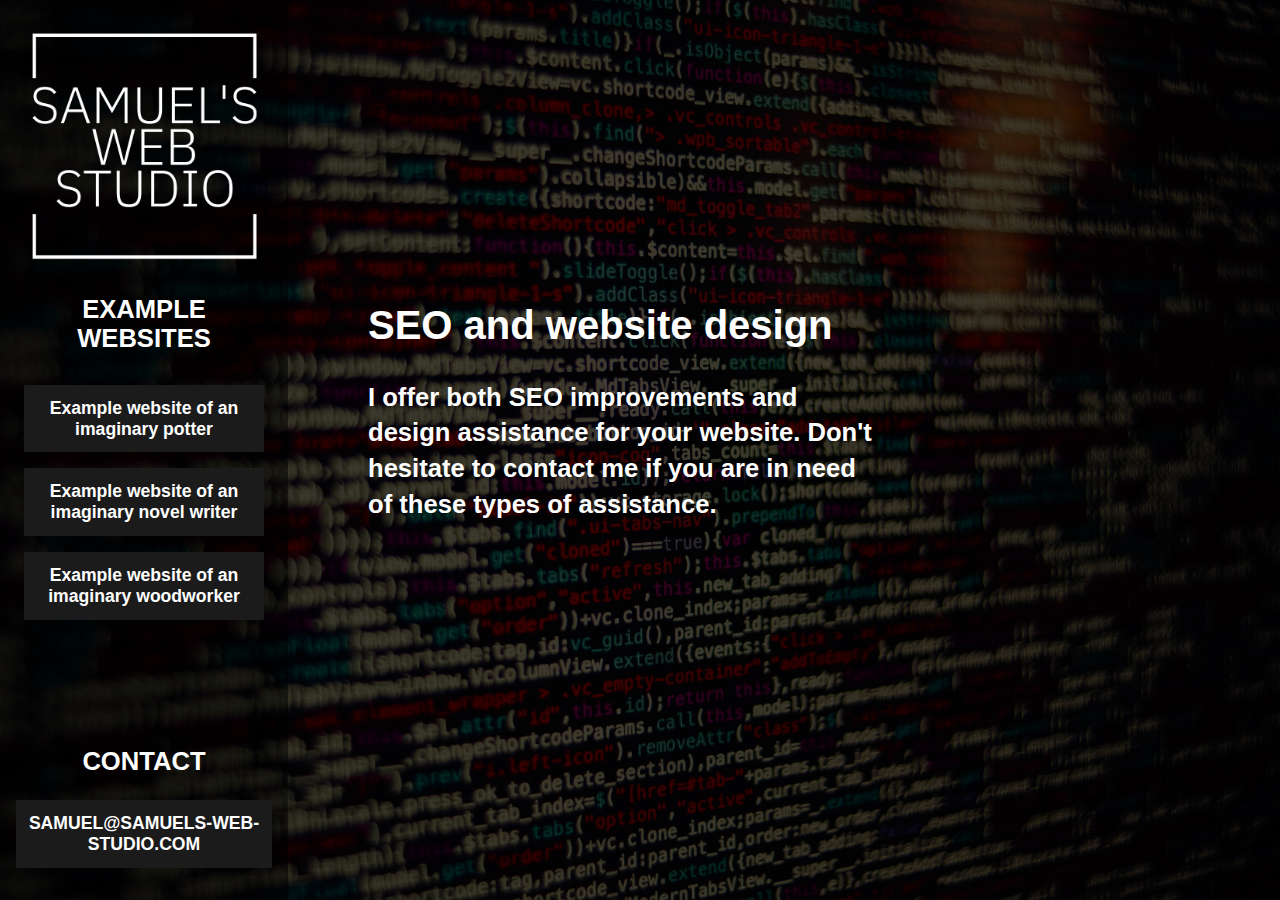
<file: index.html>
<!doctype html>
<html lang="en">
  <head>
    <meta charset="UTF-8" />
    <meta name="viewport" content="width=device-width, initial-scale=1.0" />
    <meta content="Samuel's Web Studio" property="og:title" />
    <meta
      content="https://samuels-web-studio.com/og-image.png"
      property="og:image"
    />
    <meta
      property="og:description"
      content="A web studio offering SEO improvements and web design assistance."
    />
    <meta property="og-type" content="website" />
    <meta property="og-url" content="https://www.samuels-web-studio.com" />
    <title>Samuel's Web Studio</title>
    <link rel="stylesheet" href="style.css" />
    <link rel="icon" type="image/x-icon" href="favicon.ico" />
    <meta
      name="description"
      content="I offer both SEO improvements and design assistance for your website. Don't hesitate to contact me if you are in need of these types of assistance."
    />
  </head>
  <script type="text/javascript">
    if (screen.width <= 700) {
      document.location = "mobile.html";
    }
  </script>
  <script
    async
    src="https://www.googletagmanager.com/gtag/js?id=G-G68SPD9X4F"
  ></script>
  <script>
    window.dataLayer = window.dataLayer || [];
    function gtag() {
      dataLayer.push(arguments);
    }
    gtag("js", new Date());

    gtag("config", "G-G68SPD9X4F");
  </script>
  <body>
    <div id="banner">
      <div id="sidebar">
        <img
          id="logo"
          src="logo.png"
          alt="A minimalistic logo that includes the text Samuel's Web Studio"
        />
        <h2>EXAMPLE WEBSITES</h2>
        <a
          title="An example of what I offer"
          href="./portfolio/pottery/"
          class="link"
        >
          <div class="button">Example website of an imaginary potter</div>
        </a>
        <a
          title="An example of what I offer"
          href="./portfolio/writer"
          class="link"
        >
          <div class="button">Example website of an imaginary novel writer</div>
        </a>
        <a
          title="An example of what I offer"
          href="./portfolio/wood-worker/"
          class="link"
        >
          <div class="button">Example website of an imaginary woodworker</div>
        </a>
        <br /><br /><br />
        <div id="contact-box">
          <h2>CONTACT</h2>
          <a href="mailto:samuel@samuels-web-studio.com">
            <div class="button">samuel@samuels-web-studio.com</div>
          </a>
        </div>
      </div>
      <div id="banner-text-box">
        <h1>SEO and website design</h1>
        <h3>
          I offer both SEO improvements and design assistance for your website.
          Don't hesitate to contact me if you are in need of these types of
          assistance.
        </h3>
      </div>
    </div>
  </body>
</html>
</file>
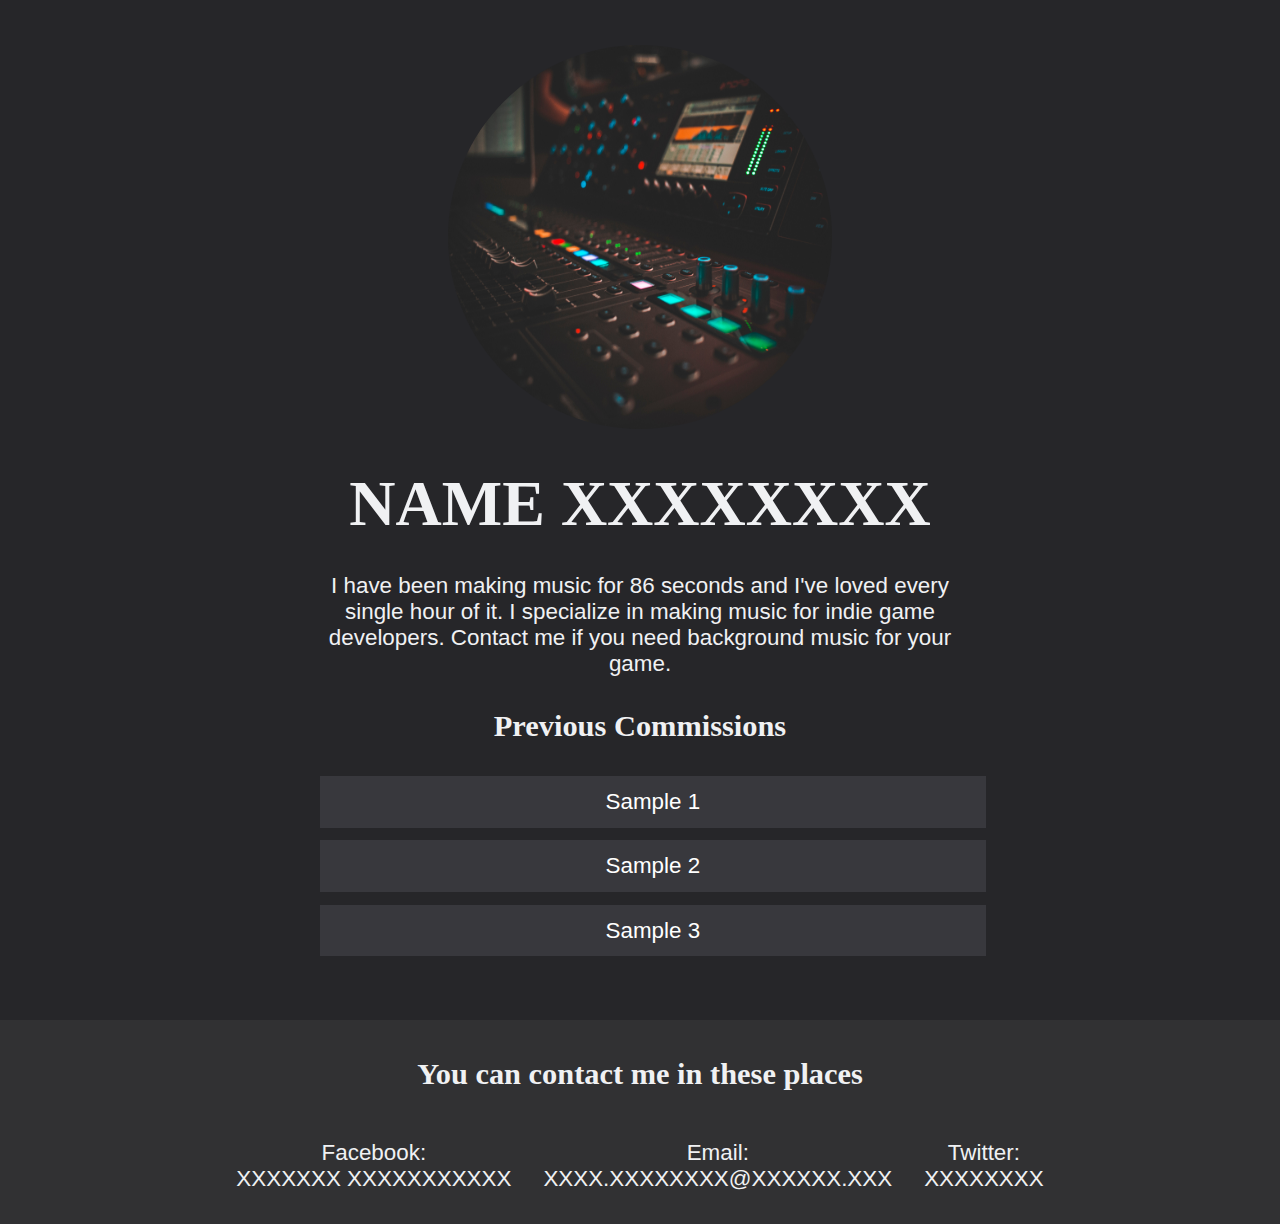
<file: portfolio/music-commisions/index.html>
<!DOCTYPE html>
<html lang="en">

<head>
	<meta charset="UTF-8">
	<meta http-equiv="X-UA-Compatible" content="IE=edge">
	<meta name="viewport" content="width=device-width, initial-scale=1.0">
	<title>NAME XXXXXXXX</title>
	<link rel="stylesheet" href="style-all.css">
	<link rel="stylesheet" href="style-phone.css" media="(max-width:60rem)">
</head>

<body>
	<img src="logo.jpg" id="logo">
	<h1>NAME XXXXXXXX</h1>
	<div id="introduction">
		I have been making music for 86 seconds and I've loved every single hour of it. I specialize in making music for
		indie game developers. Contact me if you need background music for your game.
	</div>
	<h3>Previous Commissions</h3>
	<div id="previous-commissions">

		<a href="example.mp3">
			<div class="btn">Sample 1</div>
		</a>
		<a href="example.mp3">
			<div class="btn">Sample 2</div>
		</a>
		<a href="example.mp3">
			<div class="btn">Sample 3</div>
		</a>

	</div>
	<div id="contact-background">

		<h3>You can contact me in these places</h3>
		<div id="contact-area">
			<div class="contact-option">
				Facebook: <br>
				XXXXXXX XXXXXXXXXXX
			</div>
			<div class="contact-option">
				Email: <br>
				XXXX.XXXXXXXX@XXXXXX.XXX
			</div>
			<div class="contact-option">
				Twitter: <br>
				XXXXXXXX
			</div>
		</div>


	</div>
</body>

</html>
</file>
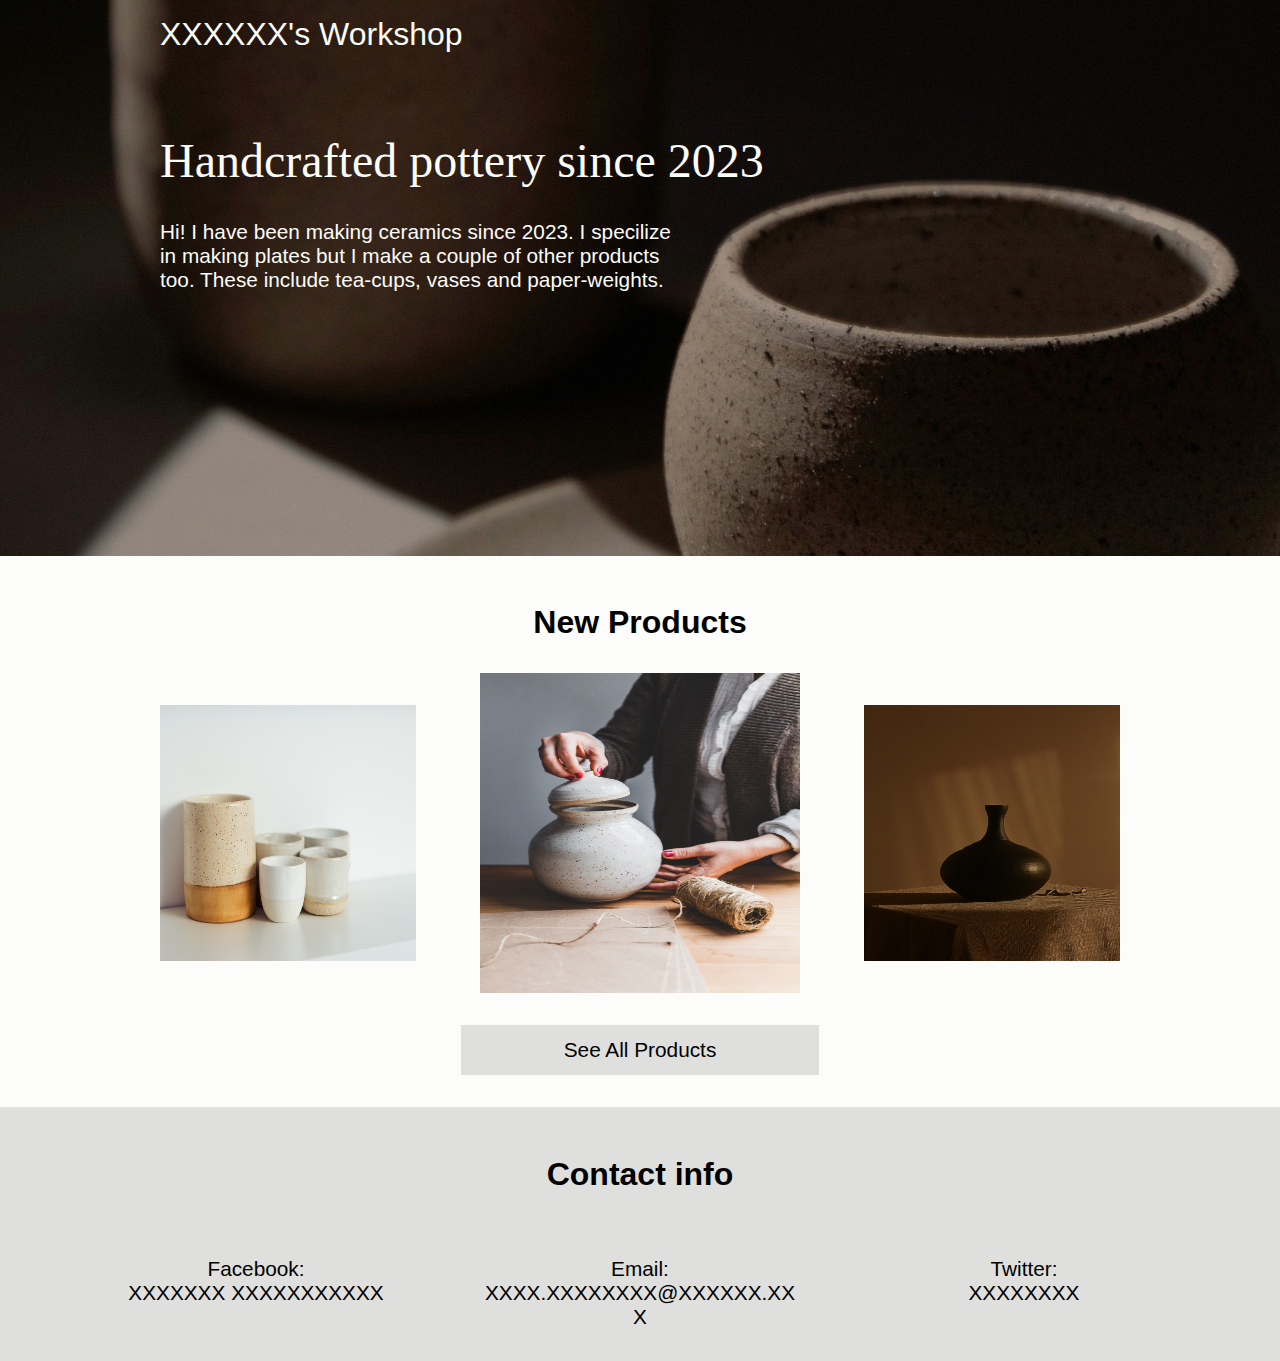
<file: portfolio/pottery/index.html>
<!DOCTYPE html>
<html lang="en">

<head>
	<meta charset="UTF-8">
	<meta http-equiv="X-UA-Compatible" content="IE=edge">
	<meta name="viewport" content="width=device-width, initial-scale=1.0">
	<title>XXXXXX's Workshop</title>
	<link rel="stylesheet" href="style.css">
	<link rel="stylesheet" href="style-phone.css" media="(max-width:60rem)">
</head>

<body>
	<div id="banner-area">
		<div id="name-area">XXXXXX's Workshop</div>
		<div id="banner-text-box">Handcrafted pottery since 2023</div>
		<div id="about-me">
			Hi! I have been making ceramics since 2023. I specilize in making plates but I make a couple of other
			products
			too. These include tea-cups, vases and paper-weights.
		</div>
	</div>


	<h3>New Products</h3>
	<div id="products">
		<img src="product-1.jpg" class="small-img">
		<img src="product-2.jpg" class="big-img">
		<img src="product-3.jpg" class="small-img">
	</div>

	<a href="gallery.html">
		<div class="btn">See All Products</div>
	</a>
	<div id="contact-background">

		<h3>Contact info</h3>
		<div id="contact-area">
			<div class="contact-option">
				Facebook: <br>
				XXXXXXX XXXXXXXXXXX
			</div>
			<div class="contact-option">
				Email: <br>
				XXXX.XXXXXXXX@XXXXXX.XXX
			</div>
			<div class="contact-option">
				Twitter: <br>
				XXXXXXXX
			</div>
		</div>


	</div>
</body>

</html>
</file>
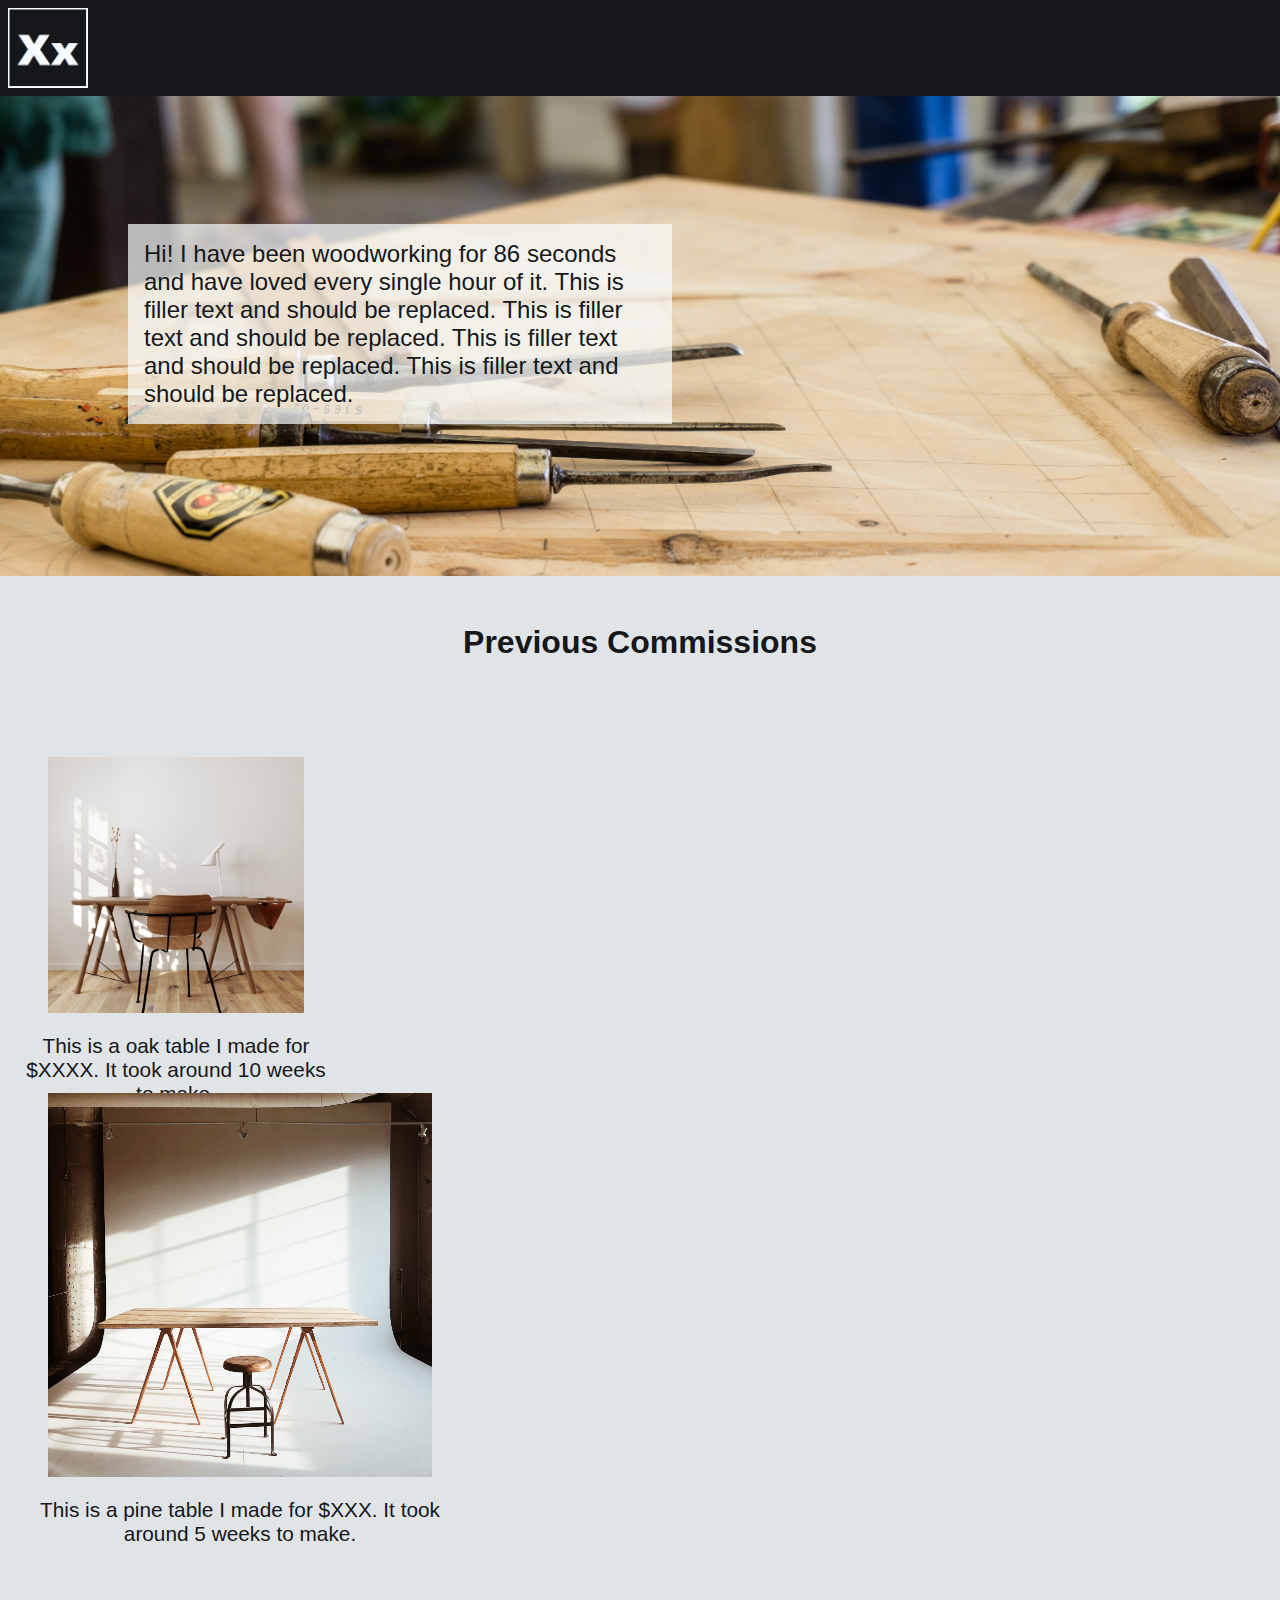
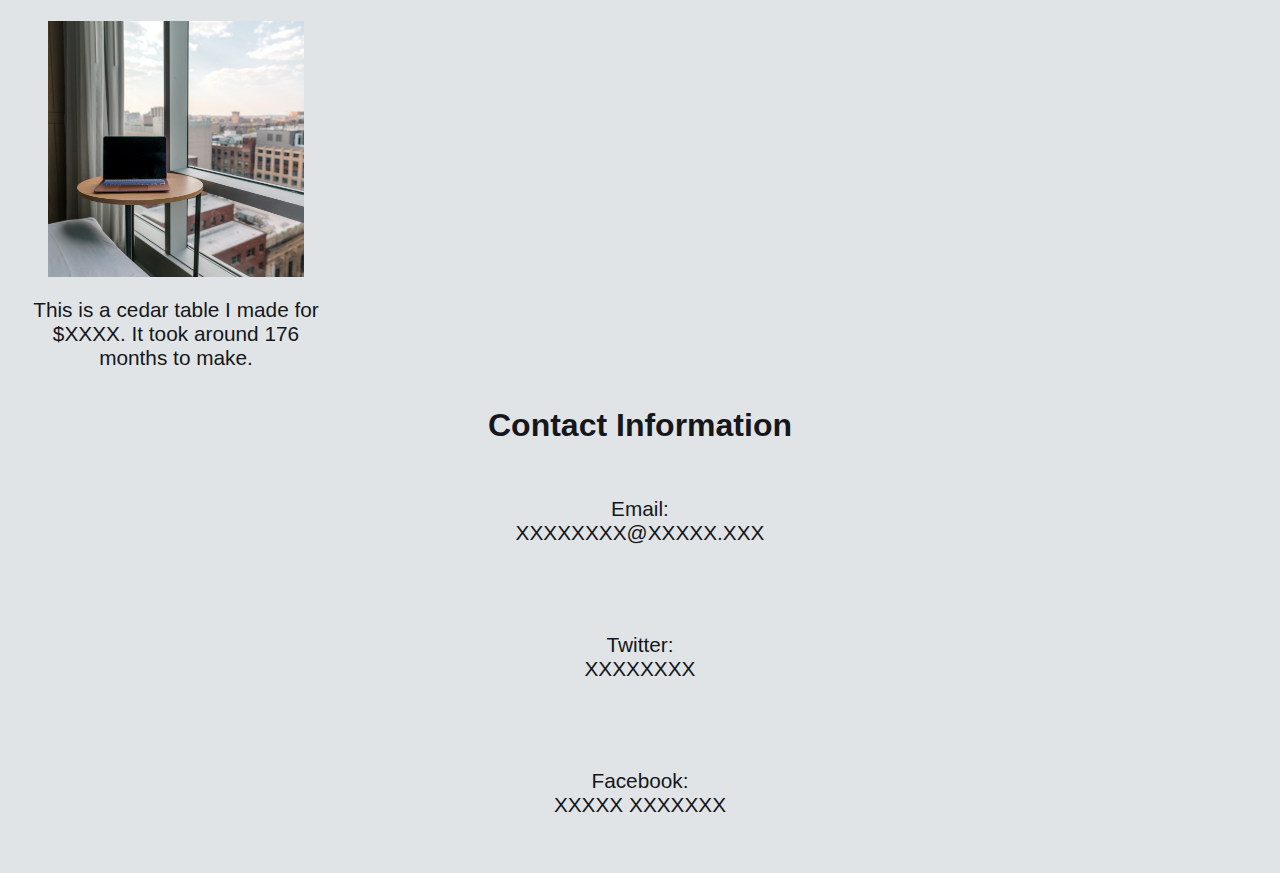
<file: portfolio/wood-worker/index.html>
<!DOCTYPE html>
<html lang="en">

<head>
	<meta charset="UTF-8">
	<meta http-equiv="X-UA-Compatible" content="IE=edge">
	<meta name="viewport" content="width=device-width, initial-scale=1.0">
	<title>XXXXXXXX's Workshop</title>
	<link rel="stylesheet" href="style-all.css">
	<link rel="stylesheet" href="style-phone.css" media="(max-width:60rem)">
</head>

<body>
	<div id="header-div">

		<img src="logo.png" id="logo_img">
	</div>
	<div id="banner_area">
		<div id="banner_text_box">
			Hi! I have been woodworking for 86 seconds and have loved every single hour of it. This is filler text and
			should be replaced.
			This is filler text and should be replaced. This is filler text and should be replaced. This is filler text
			and should be replaced.
		</div>
	</div>
	<h1>
		Previous Commissions
	</h1>
	<div class="chapter">

		<div class="small_img_div">
			<img src="example (1).jpg" class="small_img"><br>
			This is a oak table I made for $XXXX. It took around 10 weeks to make.
		</div>
		<div class="big_img_div">
			<img src="example (2).jpg" class="big_img"><br>
			This is a pine table I made for $XXX. It took around 5 weeks to make.
		</div>
		<div class="small_img_div">
			<img src="example (3).jpg" class="small_img"><br>
			This is a cedar table I made for $XXXX. It took around 176 months to make.
		</div>
	</div>

	<br>
	<div id="contact-div">
		<h1>
			Contact Information
		</h1>
		<div class="chapter">
			<div class="contact-option">
				Email: <br>
				XXXXXXXX@XXXXX.XXX<br><br>
			</div>
			<div class="contact-option">
				Twitter: <br>
				XXXXXXXX<br><br>
			</div>
			<div class="contact-option">
				Facebook: <br>
				XXXXX XXXXXXX<br><br>
			</div>


		</div>
	</div>

</body>

</html>
</file>
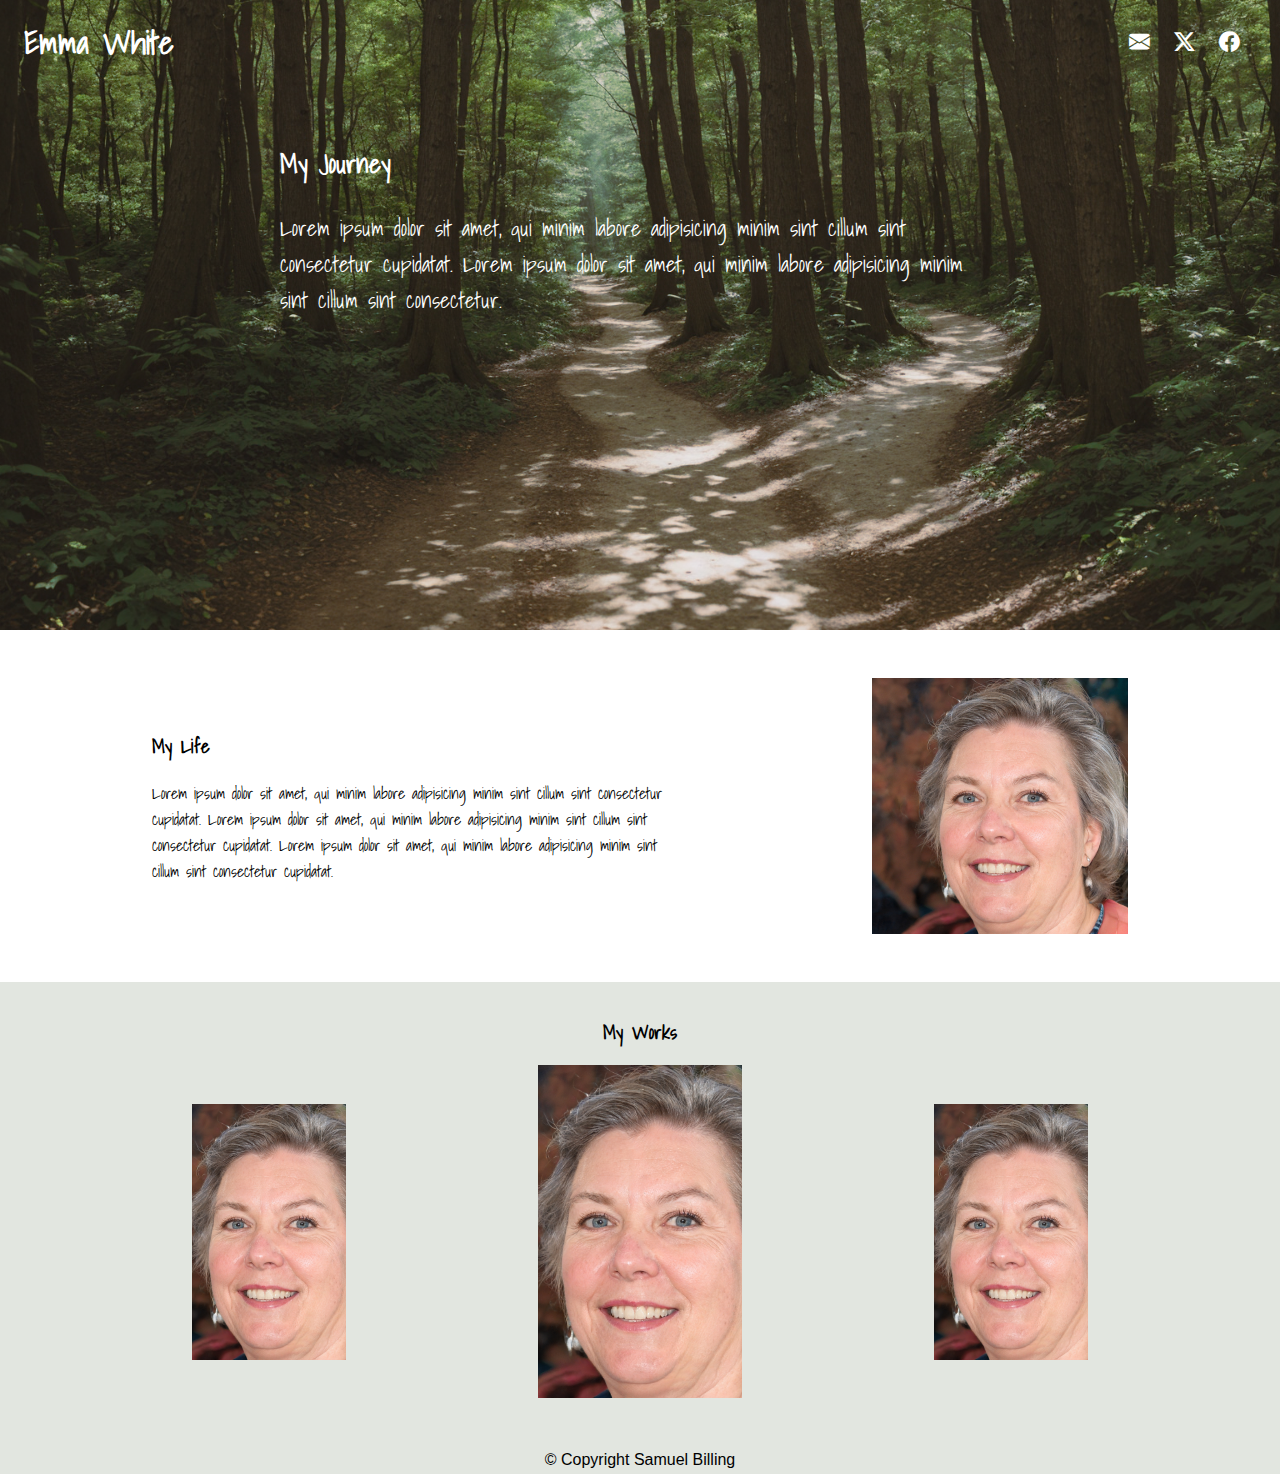
<file: portfolio/writer/index.html>
<!doctype html>
<html lang="en">

<head>
    <title></title>
    <meta charset="UTF-8" />
    <meta name="viewport" content="width=device-width, initial-scale=1" />
    <link href="style.css" rel="stylesheet" />
    <link rel="stylesheet" href="https://cdn.jsdelivr.net/npm/bootstrap-icons@1.11.1/font/bootstrap-icons.css" />
</head>

<body>
    <div class="banner-container">
        <div class="header">
            <h1>Emma White</h1>
            <div class="links">
                <a href="#"><i class="bi bi-envelope-fill"></i></a>
                <a href="#"><i class="bi bi-twitter-x"></i></a>
                <a href="#"><i class="bi bi-facebook"></i></a>
            </div>
        </div>
        <div class="banner">
            <div class="banner-textbox">
                <h3>My Journey</h3>
                <p>
                    Lorem ipsum dolor sit amet, qui minim labore adipisicing minim sint cillum sint consectetur cupidatat. Lorem ipsum dolor sit amet, qui minim labore adipisicing minim sint cillum sint consectetur.
                </p>
            </div>
        </div>
    </div>
    <div class="my-life">
        <div class="text-container">
            <h3>My Life</h3>
            <p>
                Lorem ipsum dolor sit amet, qui minim labore adipisicing minim sint cillum sint consectetur cupidatat. Lorem ipsum dolor sit amet, qui minim labore adipisicing minim sint cillum sint consectetur cupidatat. Lorem ipsum dolor sit amet, qui minim labore
                adipisicing minim sint cillum sint consectetur cupidatat.
            </p>
        </div>
        <img src="profile.jpeg" alt="A picture of Emma White" />
    </div>
    <div class="my-works-container">
        <h3>My Works</h3>
        <div class="my-works">
            <img class="book-small" src="profile.jpeg" alt="A Book">
            <img class="book-large" src="profile.jpeg" alt="A Book">
            <img class="book-small" src="profile.jpeg" alt="A Book">
        </div>
    </div>
    <div class="footer">
        © Copyright Samuel Billing
    </div>
</body>

</html>
</file>
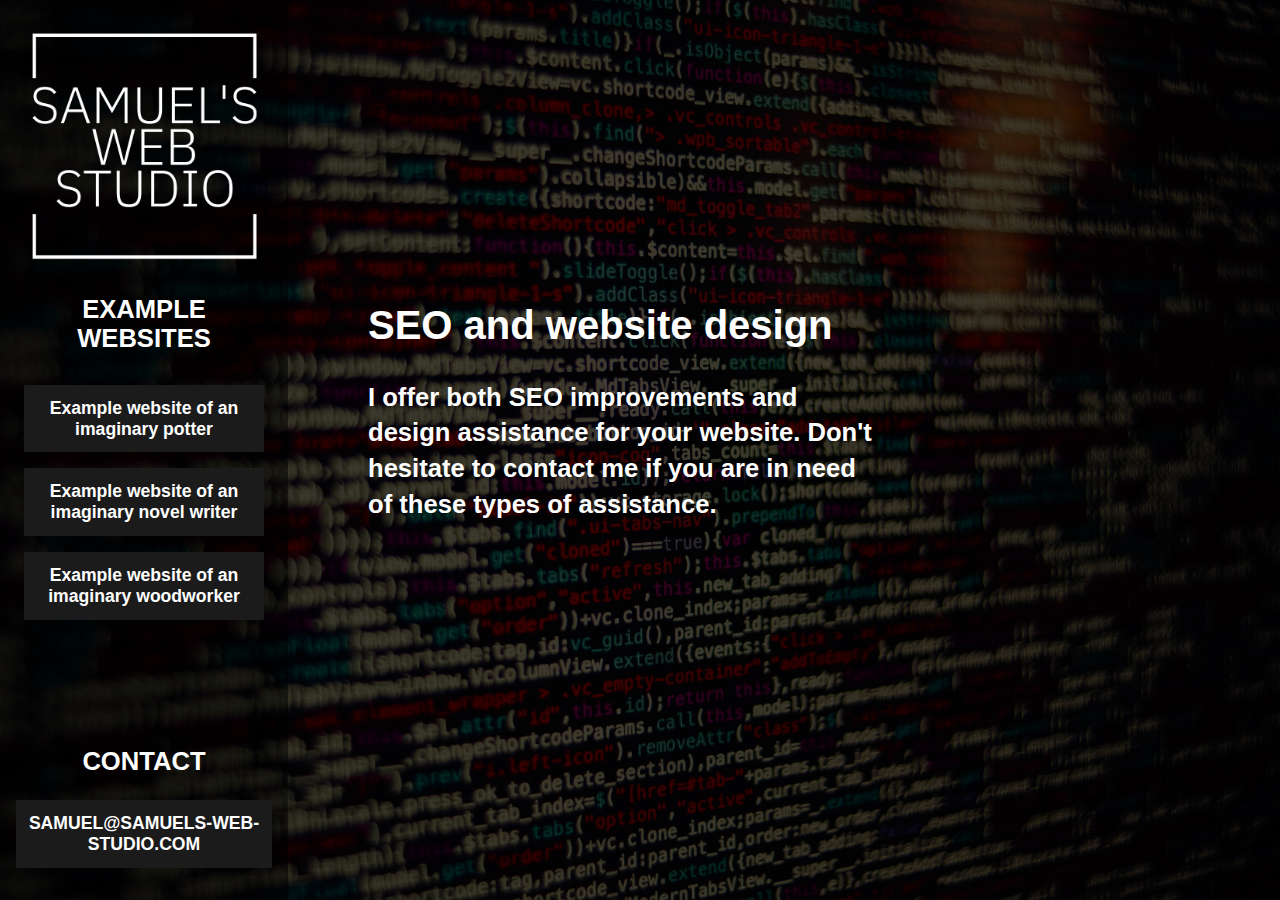
<file: mobile.html>
<!doctype html>
<html lang="en">
  <head>
    <meta charset="UTF-8" />
    <meta name="viewport" content="width=device-width, initial-scale=1.0" />
    <meta content="Samuel's Web Studio" property="og:title" />
    <meta
      content="https://samuels-web-studio.com/og-image.png"
      property="og:image"
    />
    <meta
      property="og:description"
      content="A web studio offering SEO improvements and web design assistance."
    />

    <meta property="og-type" content="website" />
    <meta property="og-url" content="https://www.samuels-web-studio.com" />
    <title>Samuel's Web Studio</title>
    <link rel="stylesheet" href="style-mobile.css" />
    <link rel="icon" type="image/x-icon" href="favicon.ico" />
    <meta
      name="description"
      content="I offer both SEO improvements and design assistance for your website. Don't hesitate to contact me if you are in need of these types of assistance."
    />
  </head>
  <script type="text/javascript">
    if (screen.width >= 699) {
      document.location = "index.html";
    }
  </script>
  <script
    async
    src="https://www.googletagmanager.com/gtag/js?id=G-G68SPD9X4F"
  ></script>
  <script>
    window.dataLayer = window.dataLayer || [];
    function gtag() {
      dataLayer.push(arguments);
    }
    gtag("js", new Date());

    gtag("config", "G-G68SPD9X4F");
  </script>
  <body>
    <img
      id="logo"
      src="logo.png"
      alt="A minimalistic logo that includes the text Samuel's Web Studio"
    />
    <div id="banner-text-box">
      <h1>SEO and website design</h1>
      <h3>
        I offer both SEO improvements and design assistance for your website.
        Don't hesitate to contact me if you are in need of these types of
        assistance.
      </h3>
    </div>
    <div id="link-area">
      <h2>EXAMPLE WEBSITES</h2>
      <a
        href="./portfolio/pottery/"
        title="An example of what I offer"
        class="link"
      >
        <div class="button">Example website of an imaginary potter</div>
      </a>
      <a
        href="./portfolio/music-commisions/"
        title="An example of what I offer"
        class="link"
      >
        <div class="button">Example website of an imaginary novel writer</div>
      </a>
      <a
        href="./portfolio/wood-worker/"
        title="An example of what I offer"
        class="link"
      >
        <div class="button">Example website of an imaginary woodworker</div>
      </a>
    </div>
    <div id="contact-box">
      <h2>CONTACT</h2>
      <a href="mailto:samuel.billing@samuels-web-studio.com">
        <div class="button">samuel.billing@samuels-web-studio.com</div>
      </a>
    </div>
  </body>
</html>
</file>
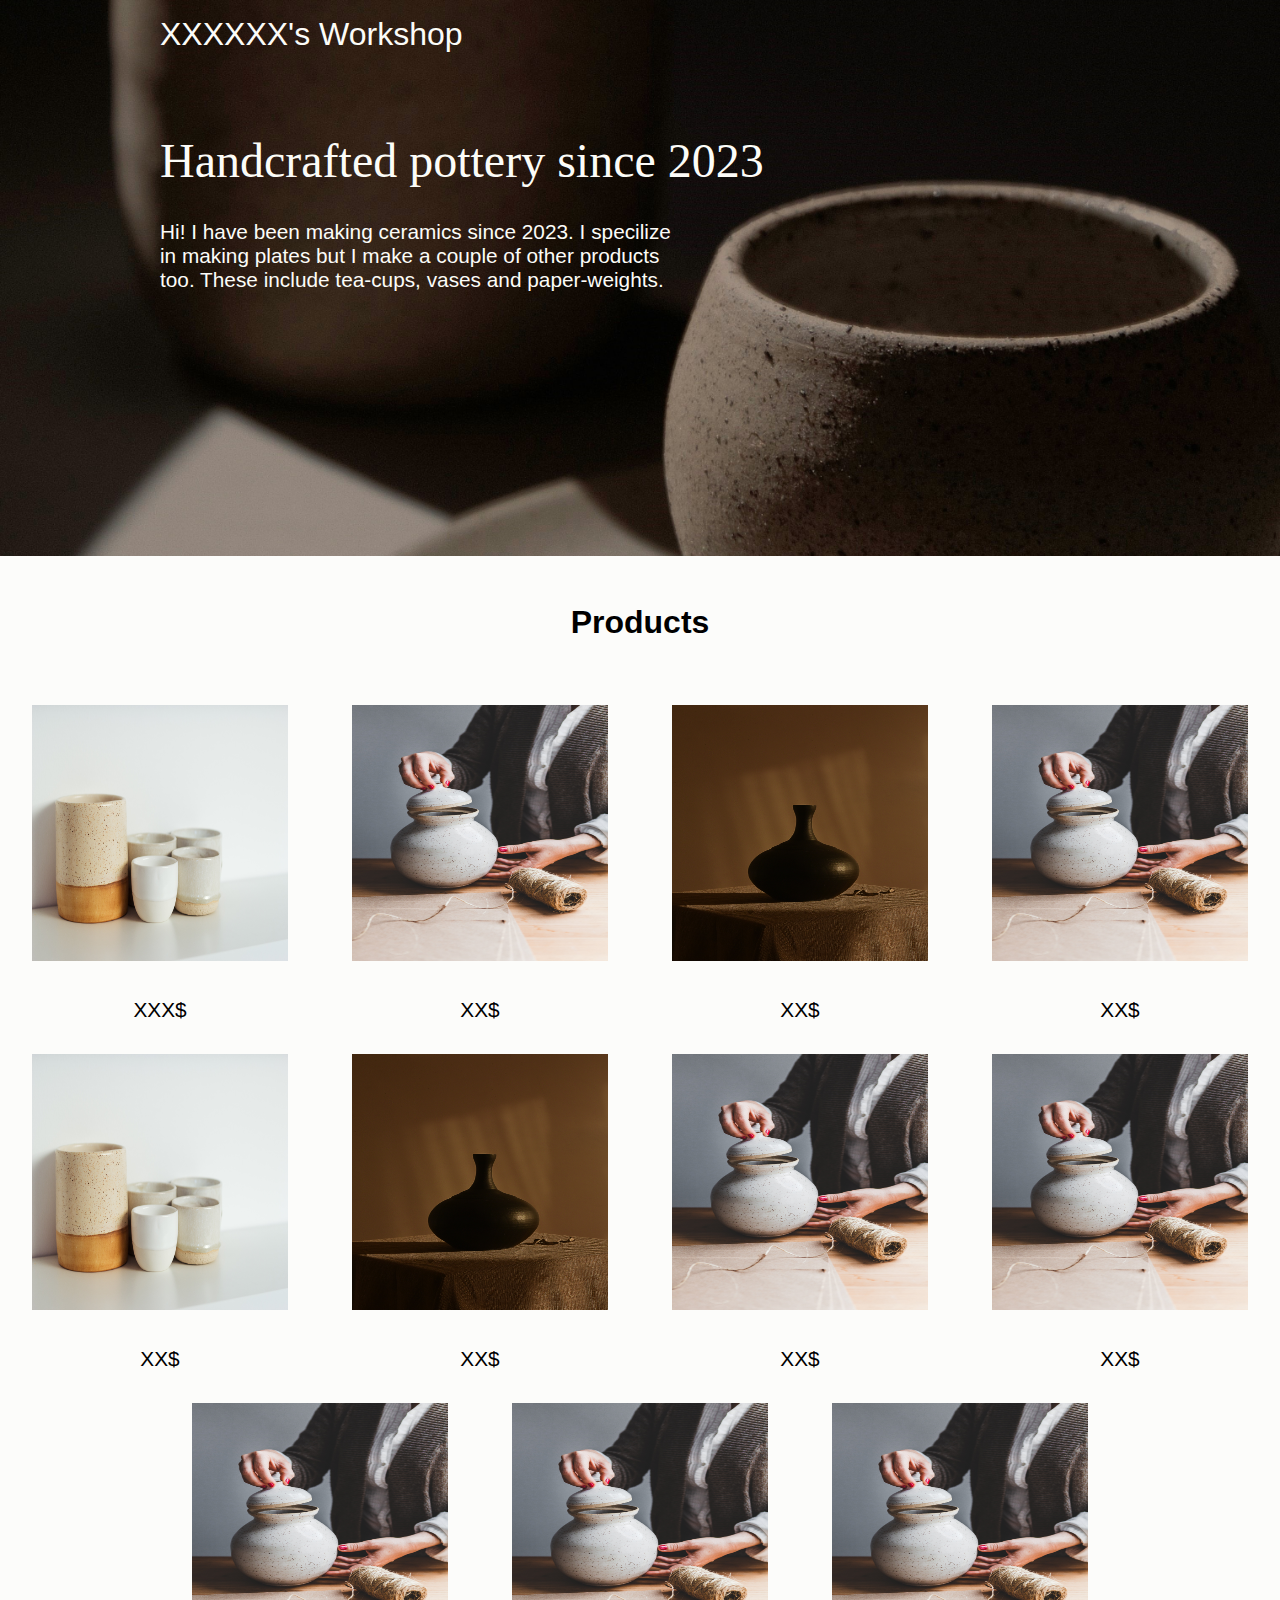
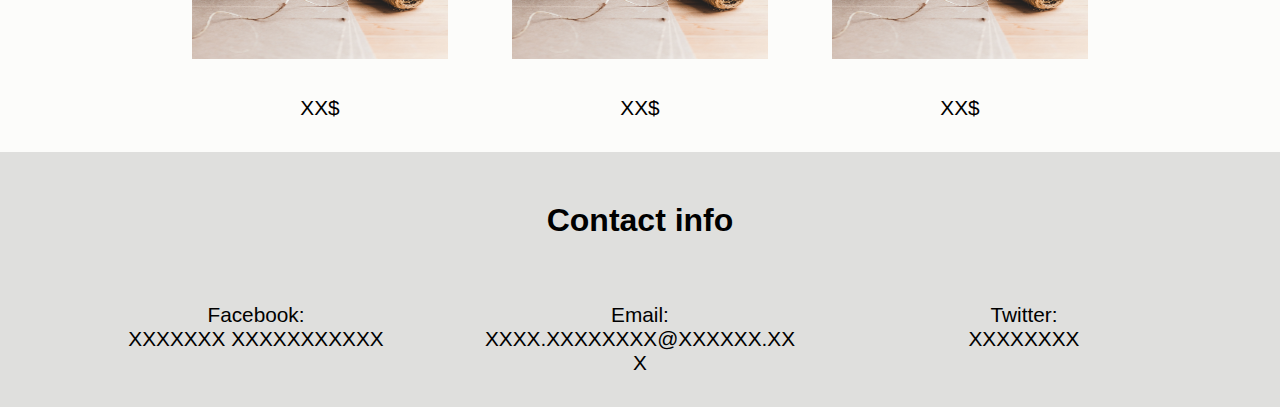
<file: portfolio/pottery/gallery.html>
<!DOCTYPE html>
<html lang="en">

<head>
	<meta charset="UTF-8">
	<meta http-equiv="X-UA-Compatible" content="IE=edge">
	<meta name="viewport" content="width=device-width, initial-scale=1.0">
	<title>XXXXXX's Workshop</title>
	<link rel="stylesheet" href="style.css">
	<link rel="stylesheet" href="style-phone.css" media="(max-width:60rem)">
</head>

<body>
	<div id="banner-area">
		<div id="name-area">XXXXXX's Workshop</div>
		<div id="banner-text-box">Handcrafted pottery since 2023</div>
		<div id="about-me">
			Hi! I have been making ceramics since 2023. I specilize in making plates but I make a couple of other
			products
			too. These include tea-cups, vases and paper-weights.
		</div>
	</div>
	<h3>Products</h3>
	<div id="products">
		<div class="small-img-area">
			<img src="product-1.jpg" class="small-img"><br>
			XXX$
		</div>
		<div class="small-img-area">
			<img src="product-2.jpg" class="small-img"><br>
			XX$
		</div>
		<div class="small-img-area">
			<img src="product-3.jpg" class="small-img"><br>
			XX$ 
		</div>
		<div class="small-img-area">
			<img src="product-2.jpg" class="small-img"><br>
			XX$
		</div>
		<div class="small-img-area">
			<img src="product-1.jpg" class="small-img"><br>
			XX$ 
		</div>
		<div class="small-img-area">
			<img src="product-3.jpg" class="small-img"><br>
			XX$
		</div>
		<div class="small-img-area">
			<img src="product-2.jpg" class="small-img"><br>
			XX$ 
		</div>
		<div class="small-img-area">
			<img src="product-2.jpg" class="small-img"><br>
			XX$ 
		</div>
		<div class="small-img-area">
			<img src="product-2.jpg" class="small-img"><br>
			XX$ 
		</div>
		<div class="small-img-area">
			<img src="product-2.jpg" class="small-img"><br>
			XX$ 
		</div>
		<div class="small-img-area">
			<img src="product-2.jpg" class="small-img"><br>
			XX$ 
		</div>
	</div>
	<div id="contact-background">

		<h3>Contact info</h3>
		<div id="contact-area">
			<div class="contact-option">
				Facebook: <br>
				XXXXXXX XXXXXXXXXXX
			</div>
			<div class="contact-option">
				Email: <br>
				XXXX.XXXXXXXX@XXXXXX.XXX
			</div>
			<div class="contact-option">
				Twitter: <br>
				XXXXXXXX
			</div>
		</div>


	</div>
</body>

</html>
</file>
<file: style.css>
body {
  background-color: rgb(192, 194, 199);
  color: white;
  margin: 0px;
  font-family: Arial, Helvetica, sans-serif;
  background-image: url("banner_large.jpg");
  background-size: cover;
  font-weight: bold;
}

a {
  text-decoration: none;
  font-size: 1.1rem;
  color: white;
}

a .button {
  background-color: rgb(27, 27, 27);
}

a:hover .button {
  background-color: rgb(43, 43, 43);
  padding-top: 1.2rem;
  padding-bottom: 1.2rem;
}

a:active {
  background-color: rgb(51, 51, 51);
}
h1 {
  font-size: 2.5rem;
}

h2 {
  font-size: 1.6rem;
  margin-bottom: 1.5rem;
}

h3 {
  font-size: 1.6rem;
}

p {
  font-size: 1.1rem;
}

.button {
  box-sizing: border-box;
  padding: 0.8rem;
  width: 100%;
  height: min-content;
  color: rgb(255, 255, 255);
  transition: padding 200ms;
}

.link {
  margin: 0.5rem;
}

#sidebar h3 {
  text-align: center;
}

#logo {
  width: 100%;
}

#sidebar {
  background-color: rgba(0, 0, 0, 0.5);
  width: 18vw;
  min-width: 16rem;
  height: fit-content;
  min-height: calc(100vh - 2rem - 1rem);
  display: flex;
  flex-direction: column;
  padding: 1rem;
  padding-bottom: 2rem;
  align-content: center;
  text-align: center;
  word-wrap: break-word;
}

#contact-box {
  margin-top: auto;
  word-wrap: break-word;
  text-transform: uppercase;
}
#banner-text-box {
  margin: 5rem;
  margin-top: 30vh;
  line-height: 1.4;
  width: 40%;
}

#banner {
  width: 100%;
  display: flex;
  flex-direction: row;
}

@media screen and (max-width: 900px) {
  h3 {
    font-size: 1.3rem;
  }
  h2 {
    font-size: 1.5rem;
  }
  h1 {
    font-size: 2.1rem;
  }
}
</file>
<file: portfolio/music-commisions/style-all.css>
body {
	background-color: rgb(38, 38, 41);
	color: rgb(240, 241, 243);
	font-family: Arial, Helvetica, sans-serif;
	margin: 0%;
	font-size: 1.4rem;
}

h1 {
	text-align: center;
	font-size: 4rem;
	font-family: Arial Black;
	margin: 2rem;
}

h3 {
	margin-top: 4rem;
	text-align: center;
	font-size: 1.9rem;
	font-family: Arial Black;
	margin: 2rem;
}

.btn {
	background-color: rgb(56, 56, 61);
	padding: 0.8rem;
	margin: 0.8rem;
	margin-left: 25%;
	border: none;
	color: rgb(255, 255, 255);
	font-size: 1.4rem;
	width: 50%;
}

a {

	text-decoration: none;
}

.btn:hover {

	background-color: rgb(27, 27, 29);
}

.contact-option {
	margin: 1rem;
	text-align: center;
}

#contact-background {
	background-color: rgb(49, 49, 51);
	margin-top: 4rem;
	padding: 1rem;
	padding-top: 0.3rem;
}

#previous-commissions {

	text-align: center;
}

#introduction {
	width: 50%;
	margin-left: 25vw;
	text-align: center;
}

#contact-area {
	display: flex;
	justify-content: center;
	word-wrap: break-word;
}

#logo {
	margin-top: 5vh;
	margin-left: 35vw;
	width: 30vw;
	height: 30vw;
	border-radius: 50%;

}
</file>
<file: portfolio/music-commisions/style-phone.css>
#introduction {
	width: 100%;
	text-align: center;
	font-size: 1.4rem;
	margin: 1rem;
}
#logo {
	margin-top: 5vh;
	margin-left: 17vw;
	width: 60vw;
	height: 60vw;
	
}
h1 {
	text-align: center;
	font-size: 2.5rem;
	font-family: Arial Black;
}
.btn{
	
	width: auto;
	margin-left: 0.8rem;
}
#contact-area {
	display: flex;
	justify-content: center;
	width: 100%;
	flex-direction: column;
}
</file>
<file: portfolio/pottery/style.css>
body {
	margin: 0%;
	background-color: rgb(252, 252, 250);
	font-size: 1.3rem;
	font-family: Arial, Helvetica, sans-serif;
}
h3 {
	font-size: 2rem;
	margin-top: 3rem;
	text-align: center;
}
a{
	text-decoration: none;
}
/*Classes*/

.small-img {
	margin: 2rem;
	margin-top: 2.5vw;
	width: 20vw;
	height: 20vw;
}
.small-img-area{
	text-align: center;
}
.big-img {
	margin: 2rem;
	margin-top: 0rem;
	width: 25vw;
	height: 25vw;
}
.btn{
	margin-left: 36%;
	width: 26%;
	text-align: center;
	color: black;
	background-color: rgb(223, 223, 221);
	padding: 1%;
}
.btn:hover{
	background-color: rgb(207, 207, 207);
}
.btn:active{
	background-color: rgb(190, 190, 190);
}
.contact-option {
	padding: 2rem;
	text-align: center;
	width: 25%;
	word-wrap: break-word;
}

/*Ids*/
#name-area {
	margin-left: 10rem;
	font-size: 2rem;
	font-family: Impact, 'Arial Narrow Bold', sans-serif;
}

#banner-text-box {
	margin-top: 5rem;
	margin-left: 10rem;
	font-size: 3rem;
	font-family: Cambria, Cochin, Georgia, Times, 'Times New Roman', serif;
}

#banner-area {
	background-image: url("banner.jpg");
	background-size: cover;
	background-position: center;
	width: 100%;
	height: 50vh;
	min-height: fit-content;
	padding-bottom: 10vh;
	padding-top: 1rem;
	color: rgb(252, 252, 248);

}
#about-me{
	text-align: left;
	margin-left: 10rem;
	margin-top: 2rem;
	width: 40%;
}
#products{
	display: flex;
	justify-content: center;
	flex-wrap: wrap;
}
#contact-background {
	padding-top: 0.1rem;
	background-color: rgb(223, 223, 221);
	margin-top:  2rem;
}
#contact-area {
	display: flex;
	justify-content: center;
	word-wrap: break-word;
}
</file>
<file: portfolio/pottery/style-phone.css>
.big-img,
.small-img,
.big-img:hover,
.small-img:hover {
  width: 80%;
  height: 80vw;
  margin-left: 10%;
}
.contact-option {
  width: 80%;
}
.btn,
.btn:hover {
  margin-left: 10%;
  padding-top: 1rem;
  padding-bottom: 1rem;
  width: 80%;
}
#products {
  flex-direction: column;
}
#banner-area {
  display: flex;
  flex-direction: column;
  align-items: center;
}
#banner-text-box {
  text-align: center;
  margin-top: 4rem;
  margin-left: 0rem;
  padding: 1rem;
  font-size: 2rem;
  width: 80%;
}
#name-area {
  text-align: center;
  margin-left: 0rem;
  width: 100%;
}
#about-me {
  margin-left: 5%;
  width: 90%;
  text-align: center;
}

#contact-area {
  display: flex;
  justify-content: center;
  word-wrap: break-word;
  flex-direction: column;
}
</file>
<file: portfolio/wood-worker/style-all.css>
body {
    margin: 0px;
    color: rgb(21, 23, 26);
    background-color: rgb(225, 228, 231);
    font-family: Arial, Helvetica, sans-serif;
}

h1 {
    margin-top: 3rem;
    text-align: center;
}

.small_img_div {
    font-size: 1.3rem;
    margin: 1rem;
    margin-top: 5rem;
    height: 25vw;
    width: 25vw;
    text-align: center;
}

.big_img_div {
    font-size: 1.3rem;
    margin: 1rem;
    height: 35vw;
    width: 35vw;
    text-align: center;
}

.small_img {
    margin: 1rem;
    height: 20vw;
    width: 20vw;
    object-fit: cover;
}

.big_img {
    margin: 1rem;
    height: 30vw;
    width: 30vw;
    object-fit: cover;
}

.contact-option {
    padding: 2rem;
    text-align: center;
    font-size: 1.3rem;
    word-wrap: break-word;
}
.about-container {
    padding-bottom: 4rem;
    width: 100%;
    padding-top: 1px;
    background-color: rgb(248, 252, 253);
}
.about {
    width: 50%;
    font-size: 1.5rem;
    text-align: center;
    margin-left: 25%;
}
#contact-container {
    padding-top: 0.1rem;
    background-color: rgb(248, 252, 253);
    margin-top: 2rem;
}
#contact {
    display: flex;
    justify-content: center;
    width: 100%;
}
#works {
    display: flex;
    justify-content: center;
    width: 100%;
}
#header-div {
    display: flex;
    justify-content: left;
    position: static;
    font-size: 3rem;
    width: 100%;
    height: 6rem;
    background-color: rgb(21, 23, 26);
    color: rgb(248, 252, 253);
    font-family: Arial Black;
}

#logo_img {
    height: 5rem;
    margin: 0.5rem;
}

#banner_area {
    background-image: url("banner.jpg");
    background-size: cover;
    height: 30rem;
    width: 100%;
}

#banner_text_box {
    padding: 1rem;
    font-size: 1.5rem;
    margin: 8rem;
    height: min-content;
    max-height: 14rem;
    overflow: hidden;
    width: 32rem;
    max-width: 80%;
    position: absolute;
    background-color: rgba(248, 252, 253, 0.7);
}
</file>
<file: portfolio/wood-worker/style-phone.css>
#banner_area {
  justify-content: center;
  background-image: url("banner_small.jpg");
}

#banner_text_box {
  margin: 10%;
  max-height: 80%;
}

.small_img {
  height: 70vw;
  width: 70vw;
}

.big_img {
  height: 70vw;
  width: 70vw;
}

.small_img_div {
  margin-top: 3rem;
  height: auto;
  width: 80vw;
  padding: 5vw;
  margin: 0vw;
  text-align: center;
  font-size: 1.4rem;
}
.big_img_div {
  margin-top: 3rem;
  height: auto;
  width: 80vw;
  text-align: center;
  padding: 5vw;
  margin: 0vw;
  font-size: 1.4rem;
}

#works {
  align-items: center;
  margin-top: -3rem;
  flex-direction: column;
  padding: 5vw;
  width: 90vw;
}

#contact {
  margin-top: -3rem;
  flex-direction: column;
  padding: 5vw;
  width: 90vw;
}
.contact-option {
  text-align: center;
  padding-top: 1rem;
}
.about-container {
  padding: 1rem;
  padding-top: 1px;
  padding-bottom: 2rem;
  width: calc(100% - 2rem);
  background-color: rgb(248, 252, 253);
}
.about {
  width: 90%;
  font-size: 1.5rem;
  text-align: center;
  margin-left: 5%;
}
</file>
<file: portfolio/writer/style.css>
@import url("https://fonts.googleapis.com/css2?family=Roboto&family=Shadows+Into+Light&display=swap");
* {
    box-sizing: border-box;
}

body {
    font-family: "Shadows Into Light";
    margin: 0;
    background-color: white;
}

h1 {
    font-size: 2rem;
    margin: 0;
}

a {
    color: white;
}

.banner-container {
    background-image: url(banner-large.png);
    background-size: cover;
    background-position: center center;
    color: white;
    min-height: 70vh;
    height: fit-content;
}

.header {
    display: flex;
    padding: 1rem;
    padding-left: 1.5rem;
}

.links {
    display: flex;
    justify-content: center;
    align-items: center;
    font-size: 1.3rem;
    margin-right: 0;
    margin-left: auto;
}

.links a {
    padding-right: 1.5rem;
}

.banner {
    display: flex;
    justify-content: center;
    align-items: center;
}

.banner-textbox {
    font-size: 1.4rem;
    margin-top: 2rem;
    width: 45rem;
    max-width: 80vw;
}

.my-life {
    display: flex;
    flex-direction: row;
    justify-content: space-around;
    align-items: center;
    padding: 3rem;
}

.my-life .text-container {
    width: 40vw;
    height: fit-content;
}

.my-life img {
    width: 15rem;
    min-width: 20vw;
}

.my-works-container {
    padding-top: 1rem;
    padding-bottom: 1rem;
    text-align: center;
    background-color: rgb(226, 230, 224);
}

.my-works {
    display: flex;
    flex-direction: row;
    justify-content: space-evenly;
    align-items: center;
    padding-bottom: 2rem;
}

.book-small {
    width: 12vw;
    height: 20vw;
    object-fit: cover;
}

.book-large {
    width: 16vw;
    height: 26vw;
    object-fit: cover;
}

.footer {
    text-align: center;
    font-family: Arial, Helvetica, sans-serif;
    padding-bottom: 0.3rem;
    padding-top: 0.3rem;
    background-color: rgb(226, 230, 224);
}
</file>
<file: style-mobile.css>
body {
  background-color: rgb(192, 194, 199);
  color: white;
  margin: 0px;
  font-family: Arial, Helvetica, sans-serif;
  background-image: url("banner_small.jpg");
  background-size: cover;
  font-weight: bold;
}
a {
  margin: 0.5rem;
  text-decoration: none;
  color: white;
}
a .button {
  background-color: rgb(35, 35, 35);
}
a:hover .button {
  background-color: rgb(43, 43, 43);
}
a:active .button {
  background-color: rgb(51, 51, 51);
}
h1 {
  font-size: 2.5rem;
}
h2 {
  font-size: 1.8rem;
}
.button {
  padding: 0.8rem;
  height: min-content;
  color: rgb(255, 255, 255);
}

#logo {
  width: calc(100vw - 2rem);
  height: auto;
  padding: 1rem;
}
#link-area {
  text-align: center;
  width: calc(100vw - 2rem);
  display: flex;
  flex-direction: column;
  align-content: center;
  padding: 1rem;
  padding-bottom: 3rem;
}
#banner-text-box {
  margin: 2rem;
  text-align: center;
  line-height: 1.3;
}
#banner {
  width: 100%;
  height: 96vh;
  display: flex;
  flex-direction: row;
}
#contact-box {
  text-align: center;
  padding: 1rem;
  font-size: 0.9em;
  background-color: rgba(0, 0, 0, 0.6);
  word-wrap: break-word;
  text-transform: uppercase;
}

#contact-box a:hover {
  text-decoration: underline;
}
@media screen and (min-width: 560px) {
  #logo {
    width: 80vw;
    margin-left: 10vw;
  }
}
</file>
